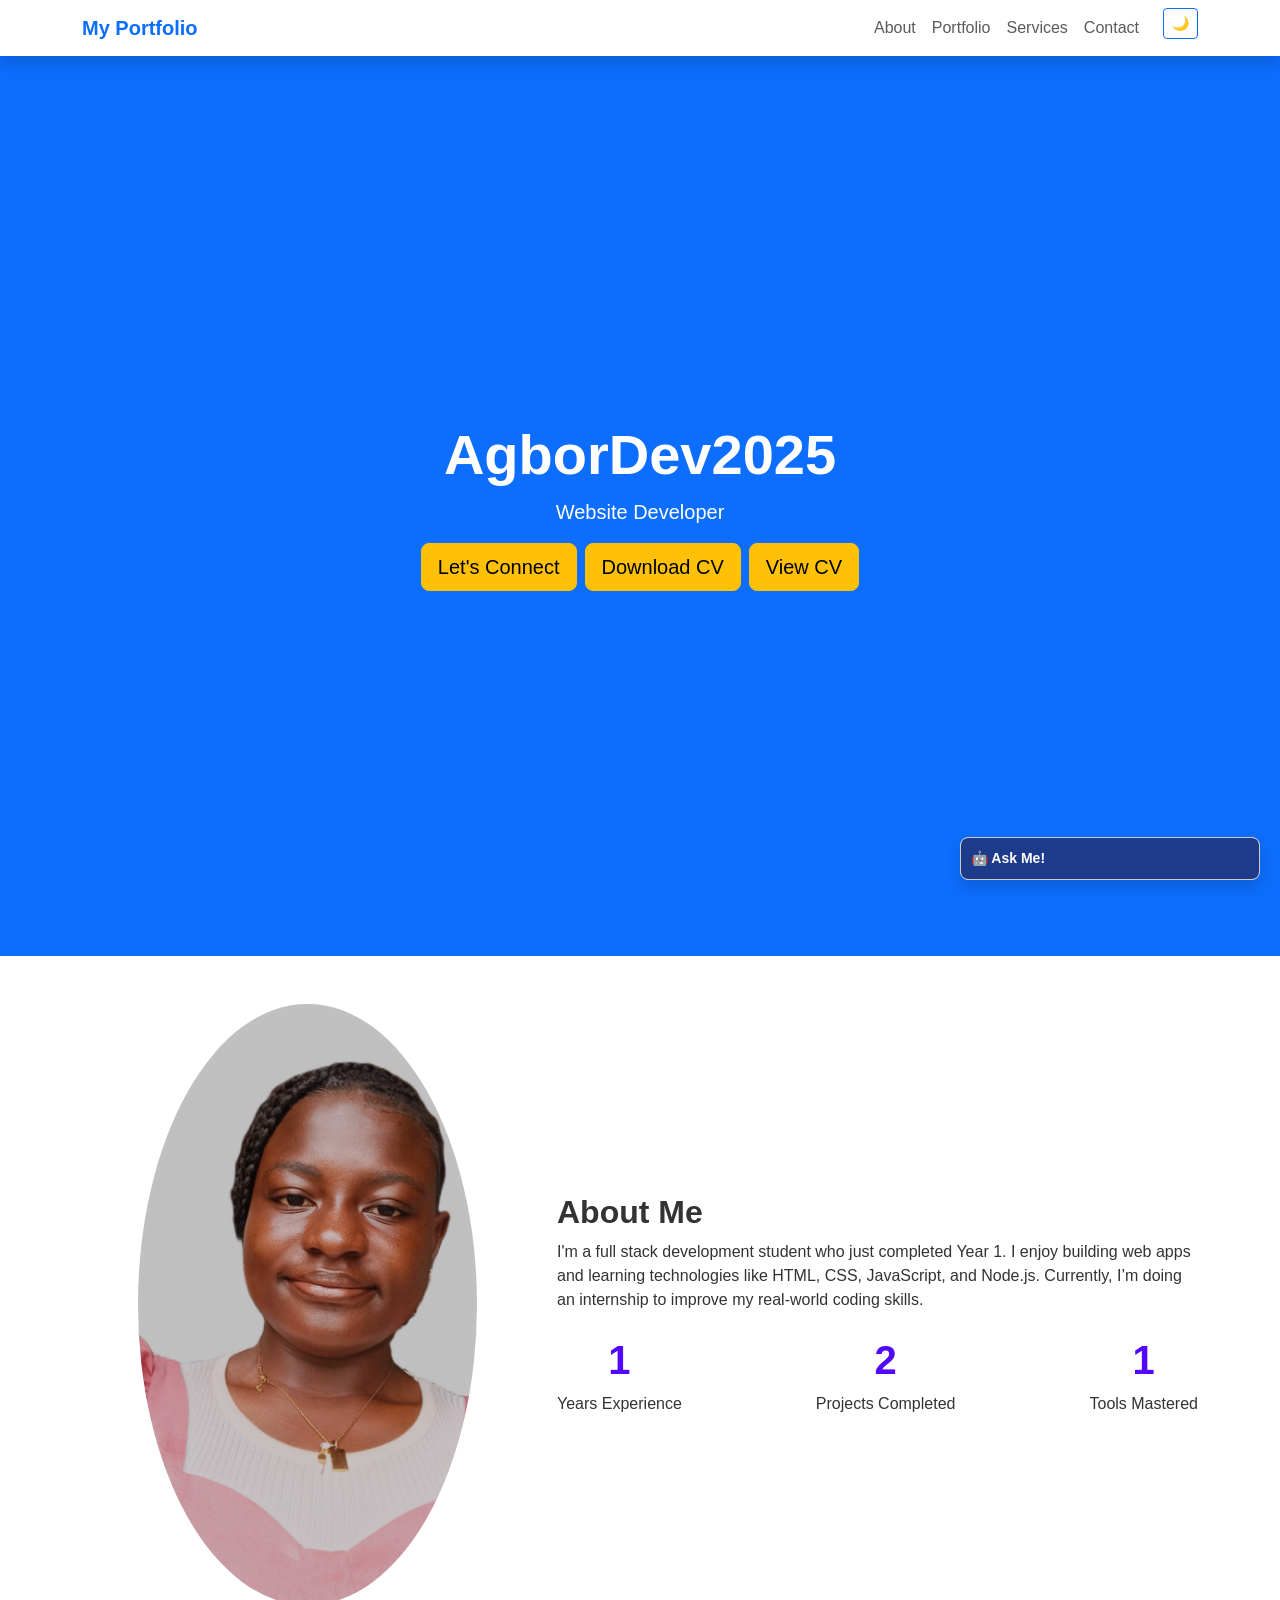
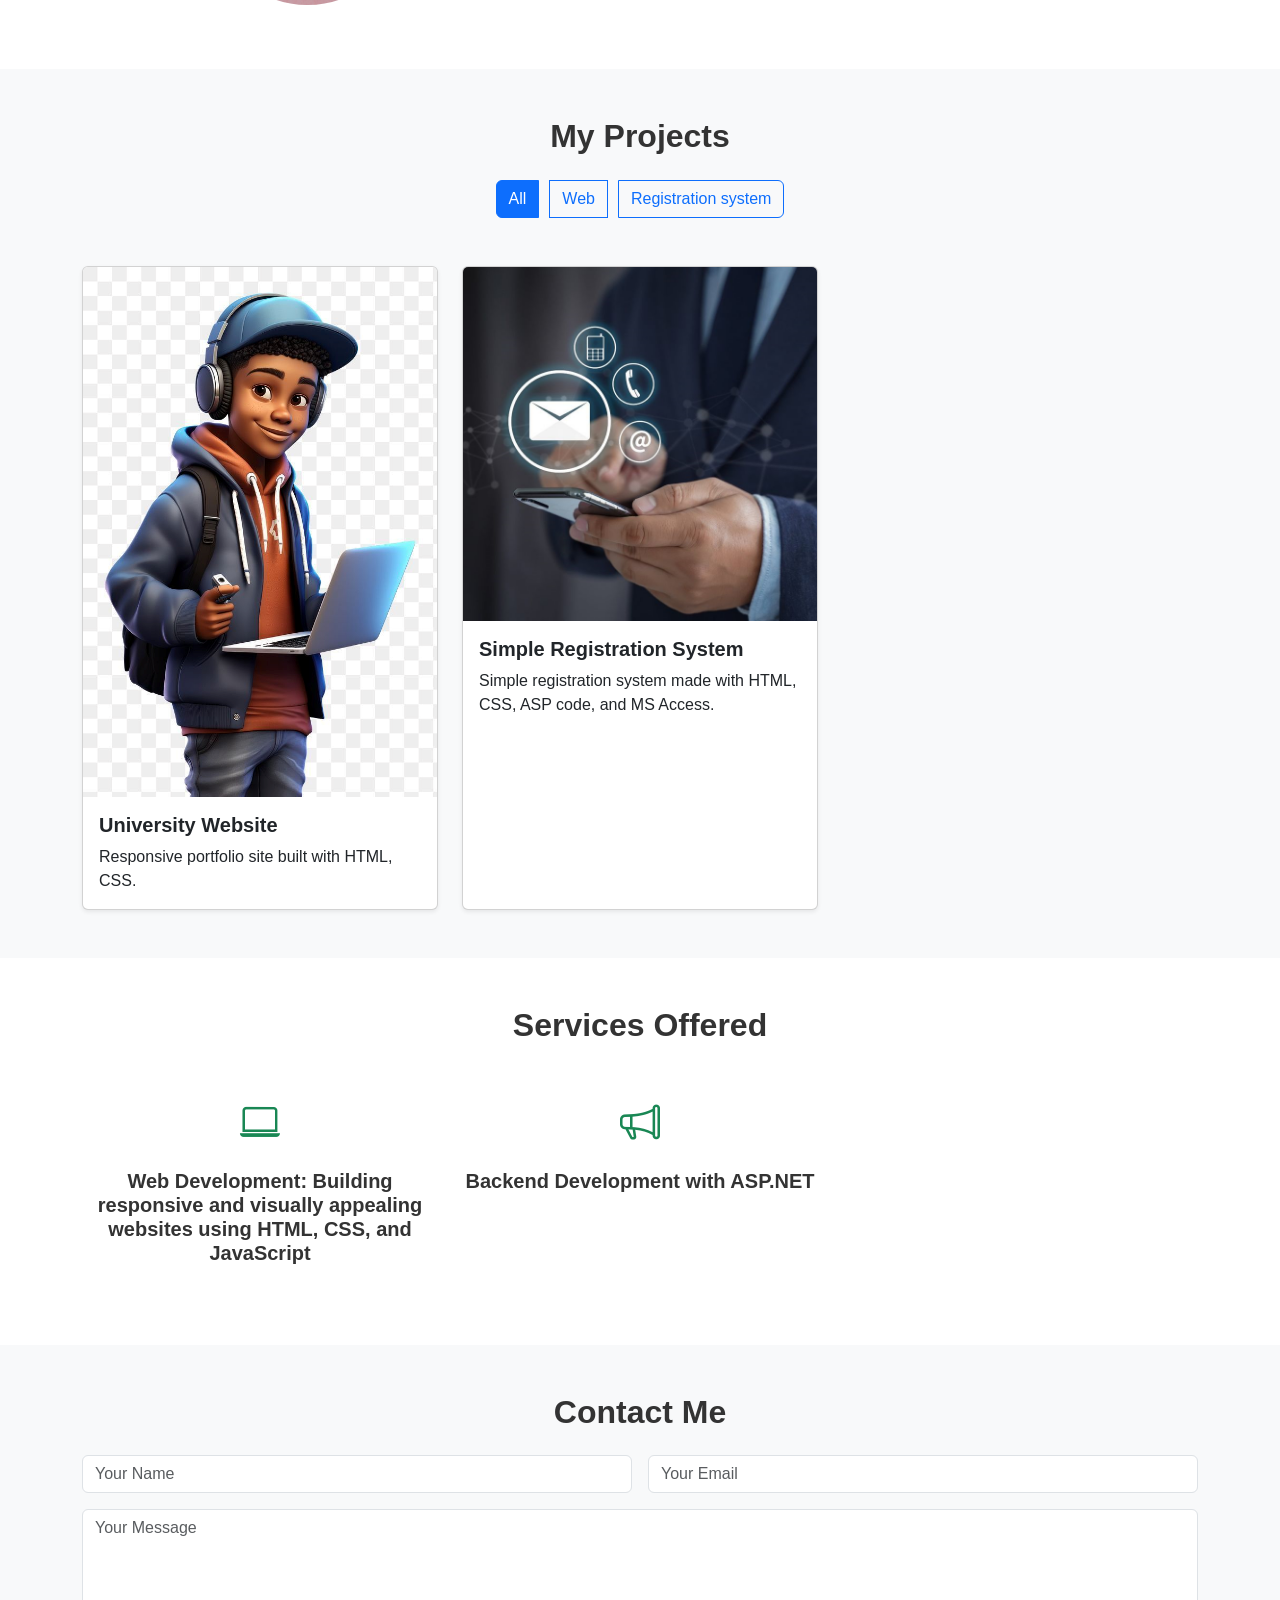
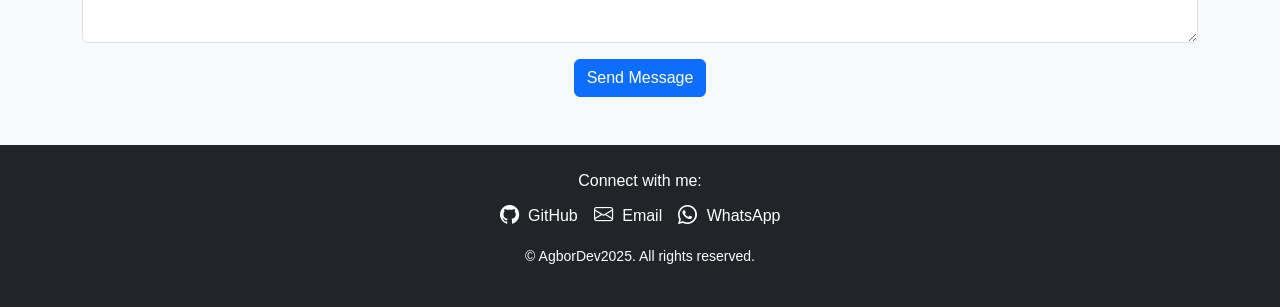
<file: index.html>
<!DOCTYPE html>
<html lang="en">
<head>
  <meta charset="UTF-8" />
  <meta name="viewport" content="width=device-width, initial-scale=1" />
  <title>CREDA Portfolio | AgborDev2025</title>

  <!-- Bootstrap CSS -->
  <link href="https://cdn.jsdelivr.net/npm/bootstrap@5.3.2/dist/css/bootstrap.min.css" rel="stylesheet" />

  <!-- Bootstrap Icons -->
  <link rel="stylesheet" href="https://cdn.jsdelivr.net/npm/bootstrap-icons@1.10.5/font/bootstrap-icons.css" />

  <!-- Your custom CSS -->
  <link rel="stylesheet" href="style.css" />
</head>
<body data-bs-theme="light">

  <!-- Navbar -->
  <nav class="navbar navbar-expand-lg sticky-top shadow bg-white">
    <div class="container">
      <a class="navbar-brand text-primary fw-bold" href="#">My Portfolio</a>
      <button class="navbar-toggler" type="button" data-bs-toggle="collapse" data-bs-target="#navbarNav" aria-controls="navbarNav" aria-expanded="false" aria-label="Toggle navigation">
        <span class="navbar-toggler-icon"></span>
      </button>
      <div class="collapse navbar-collapse" id="navbarNav">
        <ul class="navbar-nav ms-auto">
          <li class="nav-item"><a class="nav-link" href="#about">About</a></li>
          <li class="nav-item"><a class="nav-link" href="#projects">Portfolio</a></li>
          <li class="nav-item"><a class="nav-link" href="#services">Services</a></li>
          <li class="nav-item"><a class="nav-link" href="#contact">Contact</a></li>
          <li class="nav-item">
            <button id="toggleTheme" class="btn btn-sm btn-outline-primary ms-3">🌙</button>
          </li>
        </ul>
      </div>
    </div>
  </nav>

  <!-- Hero Section -->
  <section class="hero d-flex align-items-center text-center text-white" id="hero" style="background: #0d6efd; padding: 100px 0;">
    <div class="container">
      <h1 class="display-4 fw-bold">AgborDev2025</h1>
      <p class="lead">Website Developer</p>
      <div class="d-flex justify-content-center gap-2 flex-wrap mt-3">
        <a href="#contact" class="btn btn-warning btn-lg">Let's Connect</a>
        <a href="My-CV.pdf" class="btn btn-warning btn-lg">Download CV</a>
        <a href="My-CV.pdf" class="btn btn-warning btn-lg">View CV</a>
      </div>
    </div>
  </section>

  <!-- About Section -->
  <section class="py-5" id="about">
    <div class="container">
      <div class="row align-items-center">
        <div class="col-md-5 text-center mb-4 mb-md-0">
          <img src="images\profile-2..jpg" alt="Profile photo of AgborDev2025" class="img-fluid rounded-circle w-75 mb-3" />
        </div>
        <div class="col-md-7">
          <h2>About Me</h2>
          <p>I'm a full stack development student who just completed Year 1. I enjoy building web apps and learning technologies like HTML, CSS, JavaScript, and Node.js. Currently, I’m doing an internship to improve my real-world coding skills.</p>
          <div class="d-flex justify-content-between text-center mt-4">
            <div>
              <h3 class="counter" data-target="1">1</h3>
              <p>Years Experience</p>
            </div>
            <div>
              <h3 class="counter" data-target="2">2</h3>
              <p>Projects Completed</p>
            </div>
            <div>
              <h3 class="counter" data-target="1">1</h3>
              <p>Tools Mastered</p>
            </div>
          </div>
        </div>
      </div>
    </div>
  </section>

  <!-- Portfolio Section -->
  <section class="bg-light py-5" id="projects">
    <div class="container">
      <div class="text-center mb-5">
        <h2>My Projects</h2>
        <div id="filters" class="btn-group mt-3">
          <button class="btn btn-outline-primary active" data-filter="all">All</button>
          <button class="btn btn-outline-primary" data-filter="web">Web</button>
          <button class="btn btn-outline-primary" data-filter="ai">Registration system</button>
        </div>
      </div>
      <div class="row g-4" id="projectGrid">

        <!-- Web Project -->
        <div class="col-md-6 col-lg-4 web">
          <div class="card h-100 shadow-sm">
            <img src="images/school-image.png" class="card-img-top" alt="University Website">
            <div class="card-body">
              <h5 class="card-title">University Website</h5>
              <p class="card-text">Responsive portfolio site built with HTML, CSS.</p>
            </div>
          </div>
        </div>

        <!-- Registration system project -->
        <div class="col-md-6 col-lg-4 ai">
          <div class="card h-100 shadow-sm">
            <img src="images/registration.png" class="card-img-top" alt="Registration system">
            <div class="card-body">
              <h5 class="card-title">Simple Registration System</h5>
              <p class="card-text">Simple registration system made with HTML, CSS, ASP code, and MS Access.</p>
            </div>
          </div>
        </div>

      </div>
    </div>
  </section>

  <!-- Services Section -->
  <section class="py-5" id="services">
    <div class="container">
      <div class="text-center mb-5">
        <h2>Services Offered</h2>
      </div>
      <div class="row text-center">
        <div class="col-md-4 mb-4">
          <i class="bi bi-laptop fs-1 text-success"></i>
          <h5 class="mt-3">Web Development: Building responsive and visually appealing websites using HTML, CSS, and JavaScript</h5>
        </div>
        <div class="col-md-4 mb-4">
          <i class="bi bi-megaphone fs-1 text-success"></i>
          <h5 class="mt-3">Backend Development with ASP.NET</h5>
        </div>
      </div>
    </div>
  </section>

  <!-- Contact Section -->
  <section class="bg-light py-5" id="contact">
    <div class="container">
      <div class="text-center mb-4">
        <h2>Contact Me</h2>
      </div>
      <form action="https://formspree.io/f/xdkzrgqg" method="POST" class="row g-3">
        <div class="col-md-6">
          <input type="text" name="name" class="form-control" placeholder="Your Name" required />
        </div>
        <div class="col-md-6">
          <input type="email" name="email" class="form-control" placeholder="Your Email" required />
        </div>
        <div class="col-12">
          <textarea name="message" class="form-control" rows="5" placeholder="Your Message" required></textarea>
        </div>
        <div class="col-12 text-center">
          <button type="submit" class="btn btn-primary">Send Message</button>
        </div>
      </form>
    </div>
  </section>

  <!-- AI Chatbot Placeholder -->
  <div id="chatbot" class="chatbot shadow">
    <div class="chatbot-header chatbot-toggle">🤖 Ask Me!</div>
    <div class="chatbot-body">
      <!-- JavaScript will populate this -->
    </div>
  </div>

  <!-- Footer Section -->
  <footer class="bg-dark text-white text-center py-4">
    <div class="container">
      <p class="mb-2">Connect with me:</p>
      <div class="d-flex justify-content-center gap-3">
        <a href="https://github.com/OJONGAGBORAGBORETANDIP" target="_blank" class="text-white text-decoration-none">
          <i class="bi bi-github"></i> GitHub
        </a>
        <a href="mailto:agborndip047@gmail.com" class="text-white text-decoration-none">
          <i class="bi bi-envelope"></i> Email
        </a>
        <a href="https://wa.me/237653673383" target="_blank" class="text-white text-decoration-none">
          <i class="bi bi-whatsapp"></i> WhatsApp
        </a>
      </div>
      <p class="mt-3 small">&copy; AgborDev2025. All rights reserved.</p>
    </div>
  </footer>

  <!-- Bootstrap JS (CDN) -->
  <script src="https://cdn.jsdelivr.net/npm/bootstrap@5.3.2/dist/js/bootstrap.bundle.min.js"></script>
  <script src="script.js"></script>
</body>
</html>
</file>
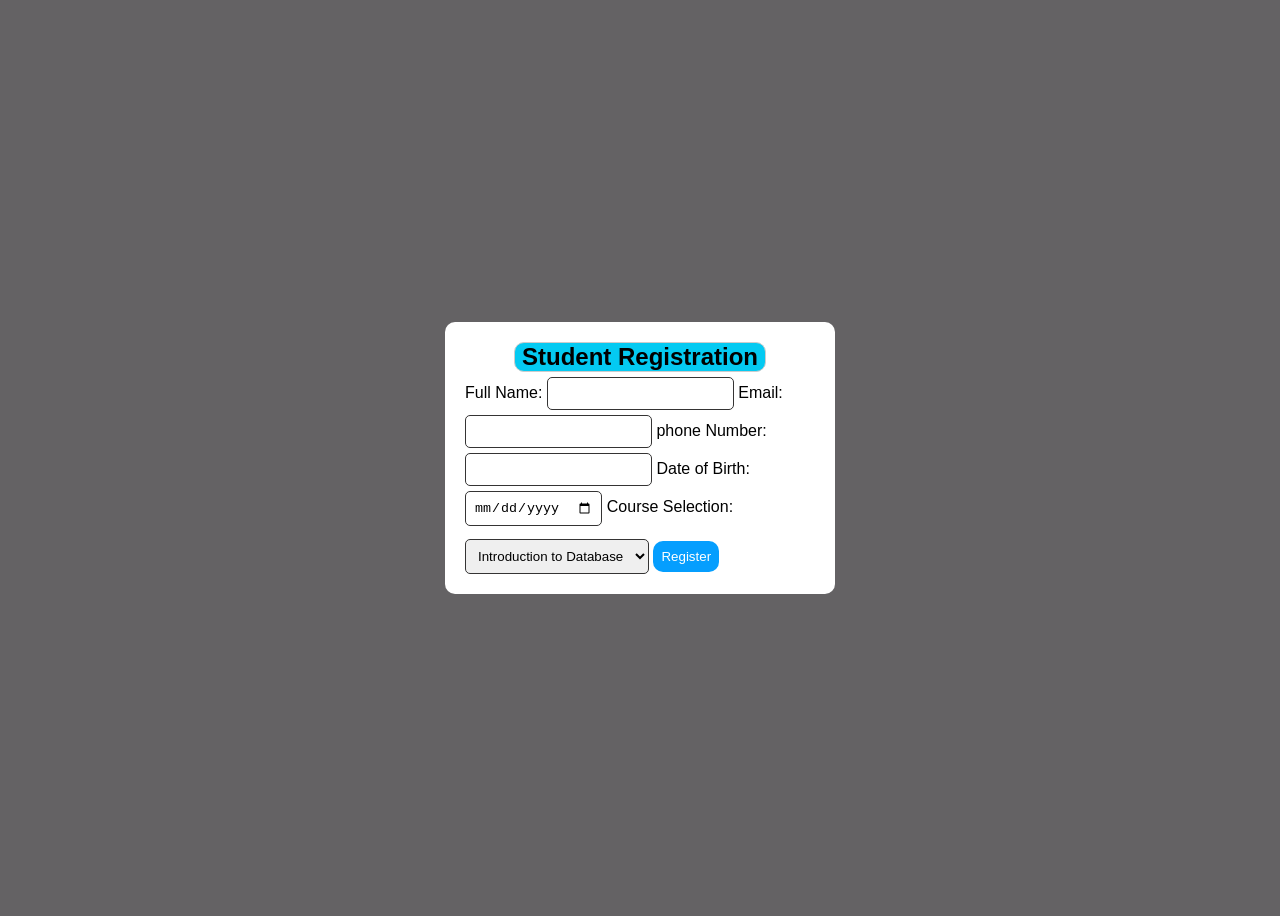
<file: DATABASE PROJECT 1/Index.html>
<!DOCTYPE html>
<html lang="en">
<head>
    <meta charset="UTF-8">
    <meta name="viewport" content="width=device-width, initial-scale=1.0">
    <title>School Registration</title>
    <link rel="stylesheet" href="style.css">
</head>
<body>
    <div class="container">
        <h2>Student Registration</h2>
        <form action="register.asp" method="post">
            <label for="name">Full Name:</label>
            <input type="text" id="name" name="name" required>
            
            <label for="email">Email:</label>
            <input type="email" id="email" name="email" required>
            
            <label for="phone">phone Number:</label>
            <input type="text" id="phone" name="phone" required>
            
            <label for="dob">Date of Birth:</label>
            <input type="date" id="dob" name="dob" required>
            
            <label for="course">Course Selection:</label>
            <select id="course" name="course" required>
                <option value="Introduction to Database">Introduction to Database</option>
                <option value="Information Systems">Information Systems</option>
                <option value="Graphic Design">Graphic Design</option>
                <option value="Electronics">Electronics</option>
                <option value="html course">html course</option>
                <option value="maintenance">maintenance</option>
                <option value="Data info">Data info</option>
                <option value="English">English</option>
                <option value="literature">literature</option>
                <option value="History">History</option>
                <option value="Geography">Geography</option>
                
            </select>
            
            <button type="submit">Register</button>
        </form>
    </div>
</body>
</html>
</file>
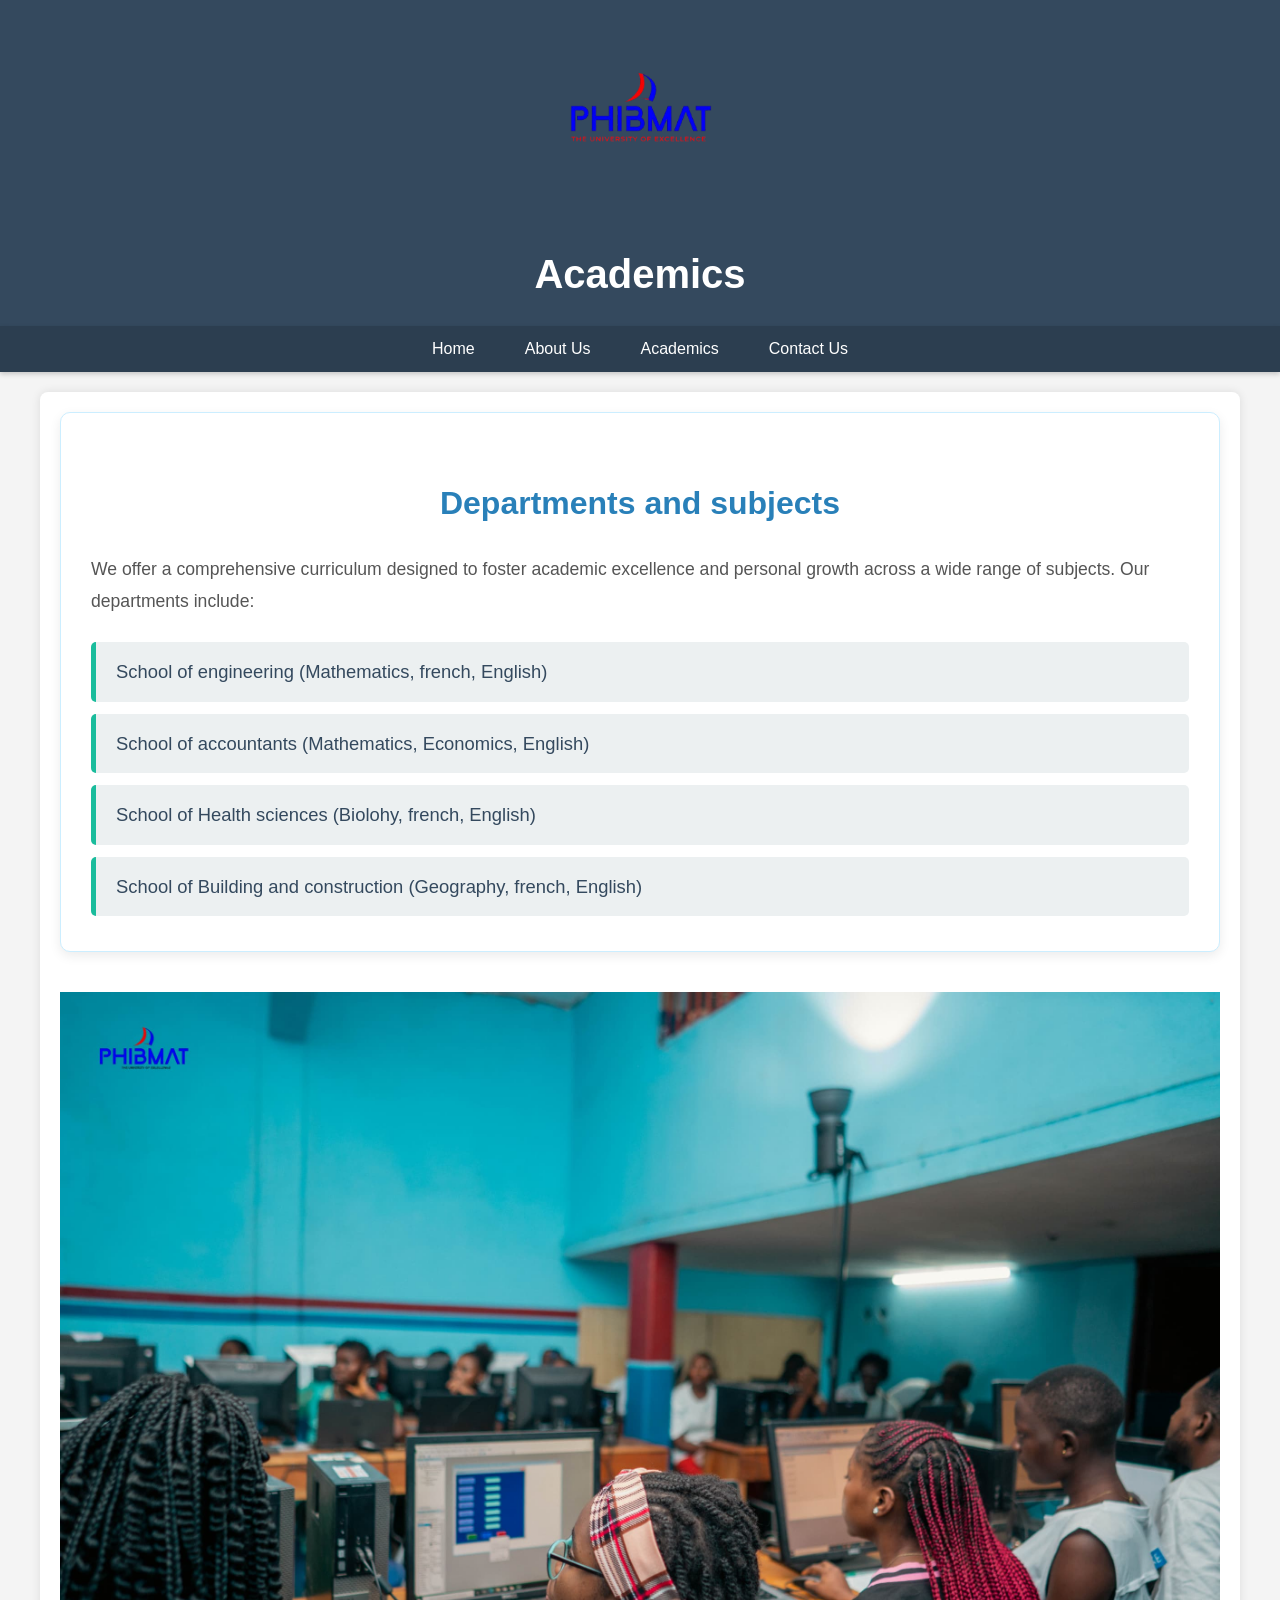
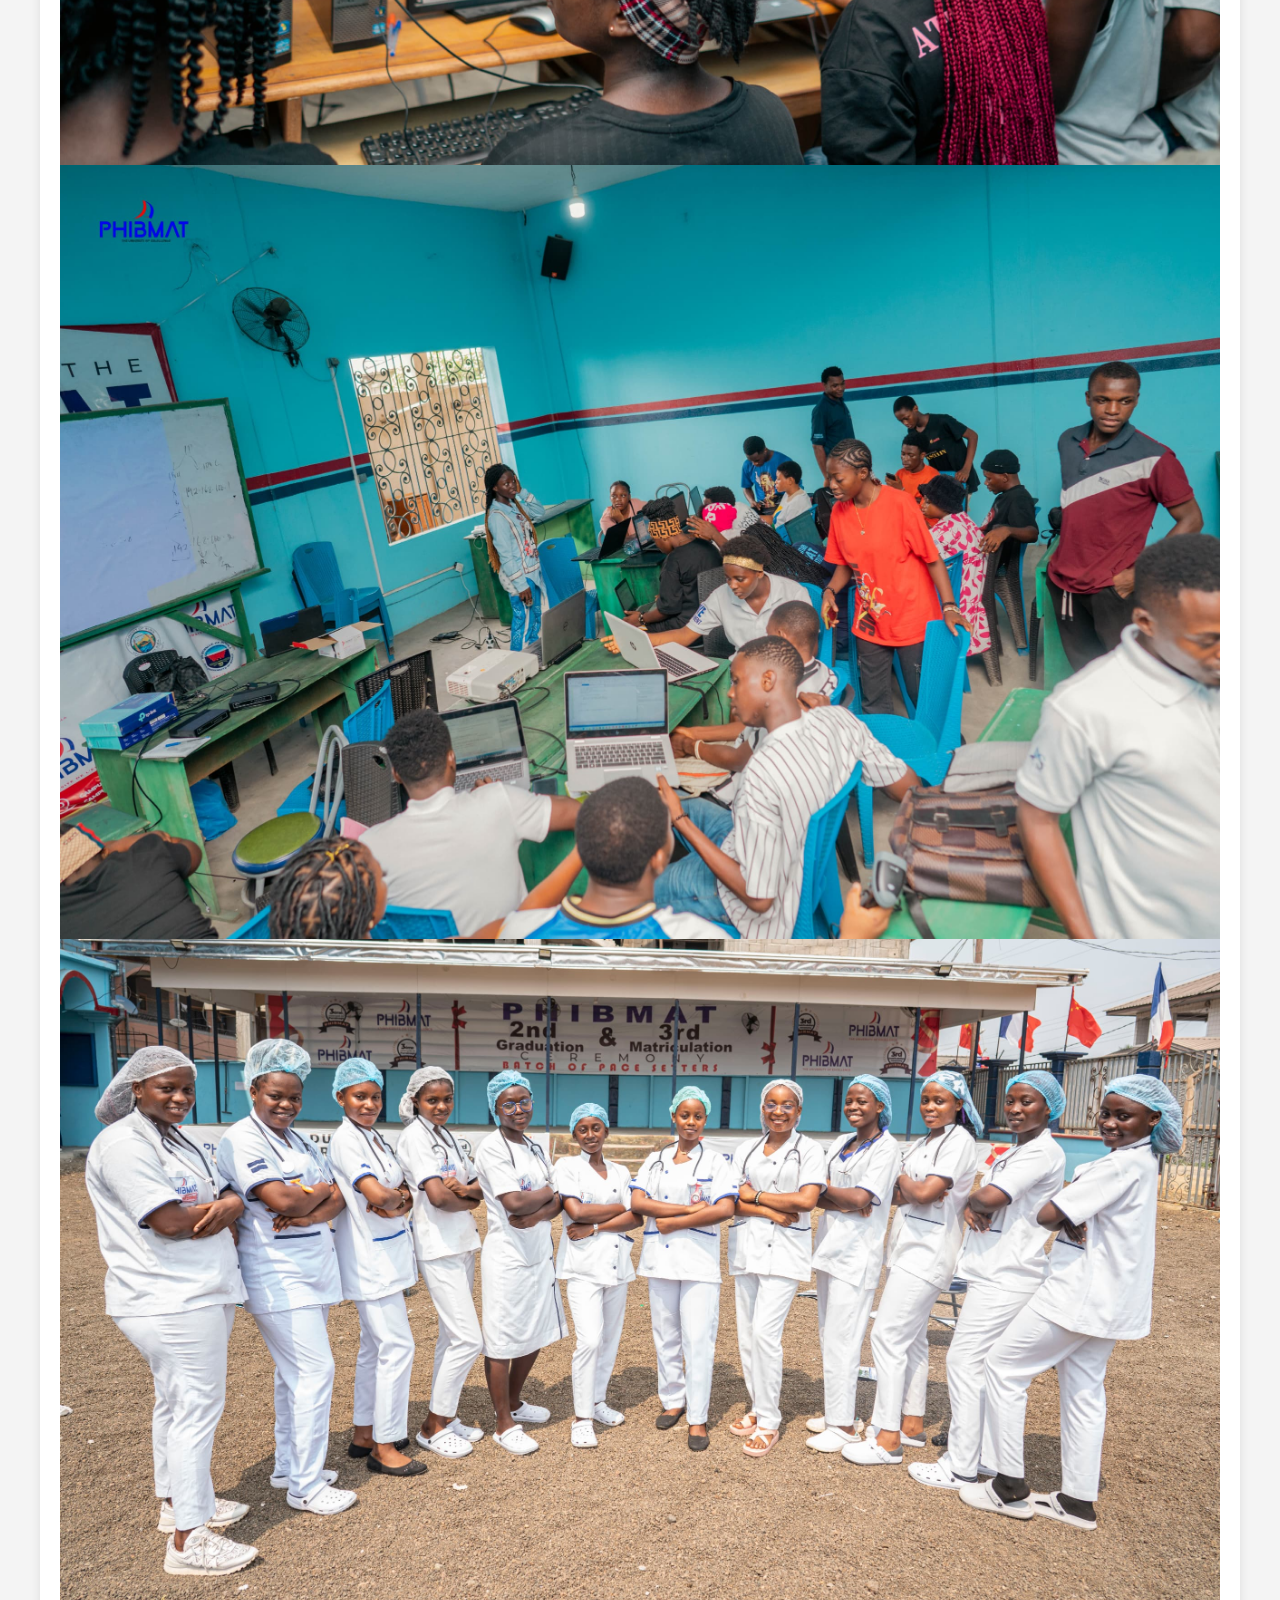
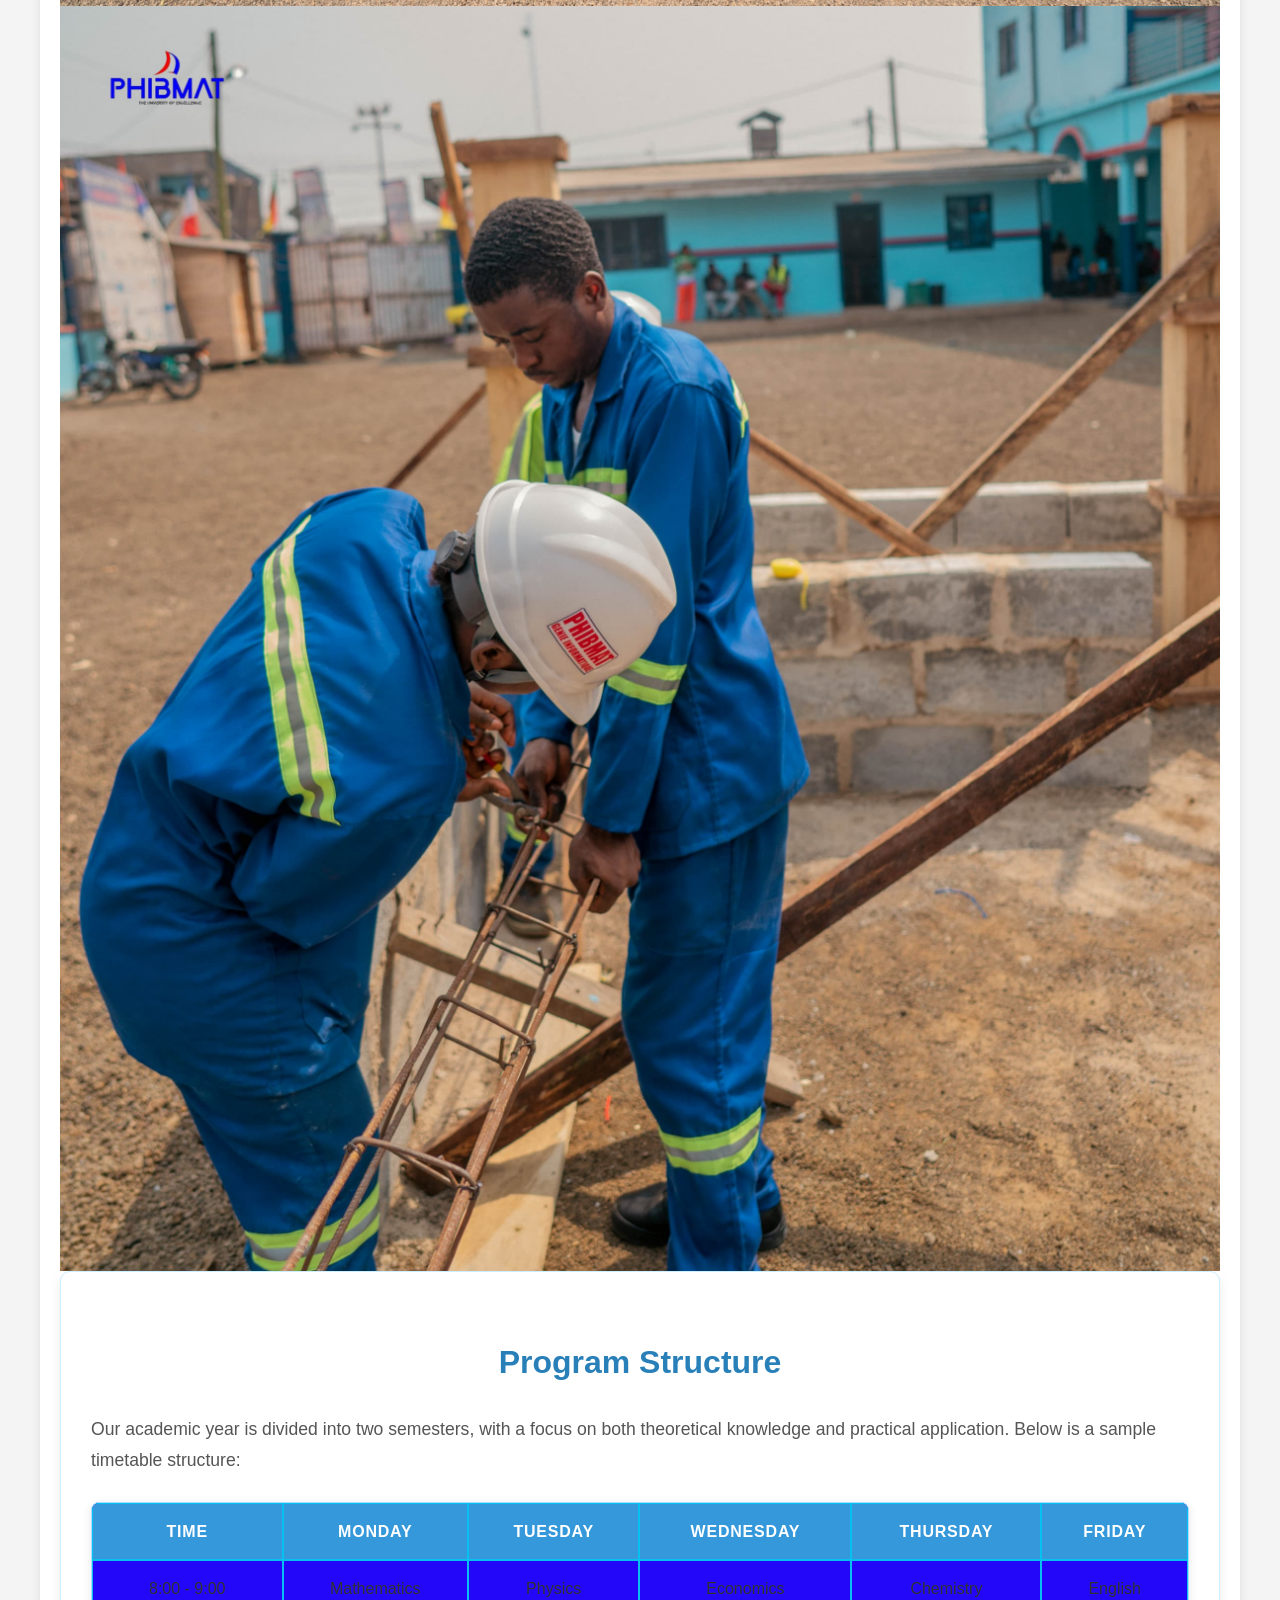
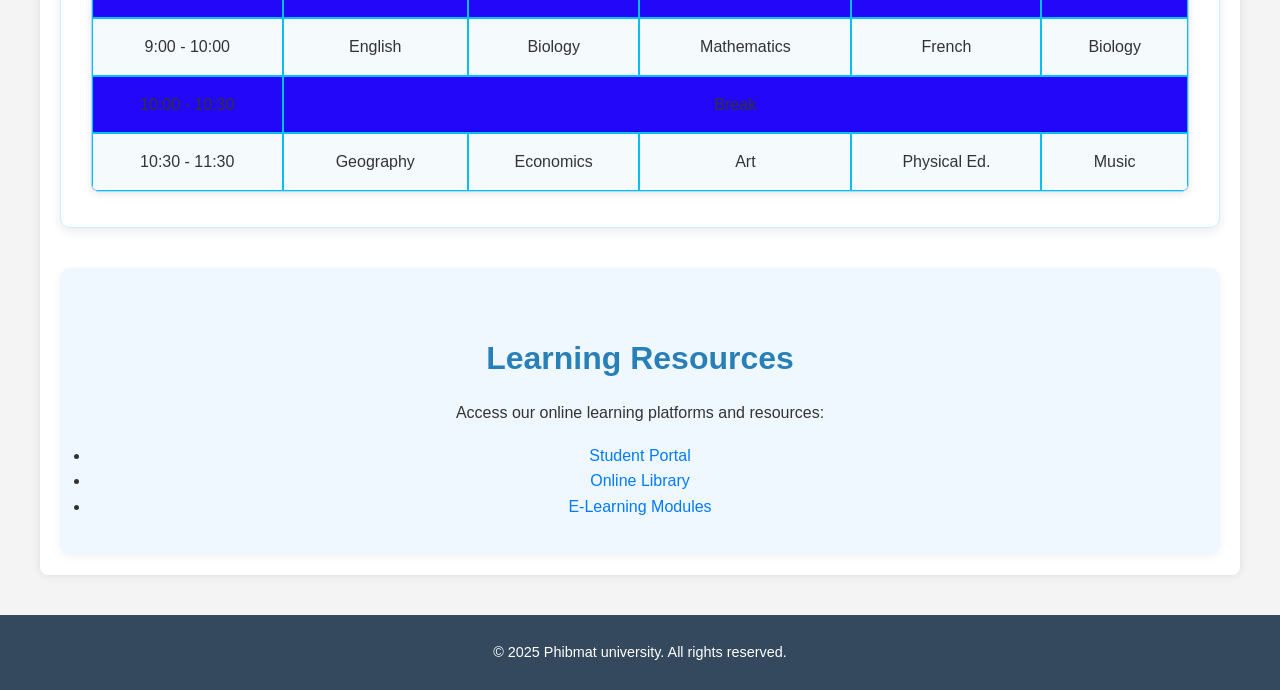
<file: SchoolWebsite/academics.html>
<!DOCTYPE html>
<html lang="en">
<head>
    <meta charset="UTF-8">
    <meta name="viewport" content="width=device-width, initial-scale=1.0">
    <title>Academics - PHIBMAT UNIVERSITY</title>
    <link rel="stylesheet" href="style.css">
</head>
<body>

    <header>
        <div class="logo">
            <img src="images/logo.png" >
        </div>
        <h1>Academics</h1>
    </header>

    <nav>
        <ul>
            <li><a href="index.html">Home</a></li>
            <li><a href="about.html">About Us</a></li>
            <li><a href="academics.html">Academics</a></li>
            <li><a href="contact.html">Contact Us</a></li>
        </ul>
    </nav>

    <main>
        <section class="departments">
            <h2>Departments and subjects</h2>
            <p>We offer a comprehensive curriculum designed to foster academic excellence and personal growth across a wide range of subjects. Our departments include:</p>
            <ul>
                <li>School of engineering (Mathematics, french, English)</li>
                <li>School of accountants (Mathematics, Economics, English)</li>
                <li>School of Health sciences (Biolohy, french, English)</li>
                <li>School of Building and construction (Geography, french, English)</li>
            
              
            </ul>
        </section>
            <img src="images/accountants.jpg"  class="page-image">
               <img src="images/engineering practicals.jpg"  class="page-image">
                  <img src="images/nursing.jpg"  class="page-image">
                     <img src="images/building and construction.jpg" class="page-image">

        <section class="program-structure">
            <h2>Program Structure</h2>
            <p>Our academic year is divided into two semesters, with a focus on both theoretical knowledge and practical application. Below is a sample timetable structure:</p>
            <table>
                <thead>
                    <tr>
                        <th>Time</th>
                        <th>Monday</th>
                        <th>Tuesday</th>
                        <th>Wednesday</th>
                        <th>Thursday</th>
                        <th>Friday</th>
                    </tr>
                </thead>
                <tbody>
                    <tr>
                        <td>8:00 - 9:00</td>
                        <td>Mathematics</td>
                        <td>Physics</td>
                        <td>Economics</td>
                        <td>Chemistry</td>
                        <td>English</td>
                    </tr>
                    <tr>
                        <td>9:00 - 10:00</td>
                        <td>English</td>
                        <td>Biology</td>
                        <td>Mathematics</td>
                        <td>French</td>
                        <td>Biology</td>
                    </tr>
                    <tr>
                        <td>10:00 - 10:30</td>
                        <td colspan="5">Break</td>
                    </tr>
                    <tr>
                        <td>10:30 - 11:30</td>
                        <td>Geography</td>
                        <td>Economics</td>
                        <td>Art</td>
                        <td>Physical Ed.</td>
                        <td>Music</td>
                    </tr>
                    </tbody>
            </table>
        </section>

        <section class="learning-resources">
            <h2>Learning Resources</h2>
            <p>Access our online learning platforms and resources:</p>
            <ul>
                <li><a href="#" target="_blank">Student Portal </a></li>
                <li><a href="#" target="_blank">Online Library </a></li>
                <li><a href="#" target="_blank">E-Learning Modules </a></li>
            </ul>
        </section>
    </main>

    <footer>
        <p>&copy; 2025 Phibmat university. All rights reserved.</p>
        
    </footer>

</body>
</html>
</file>
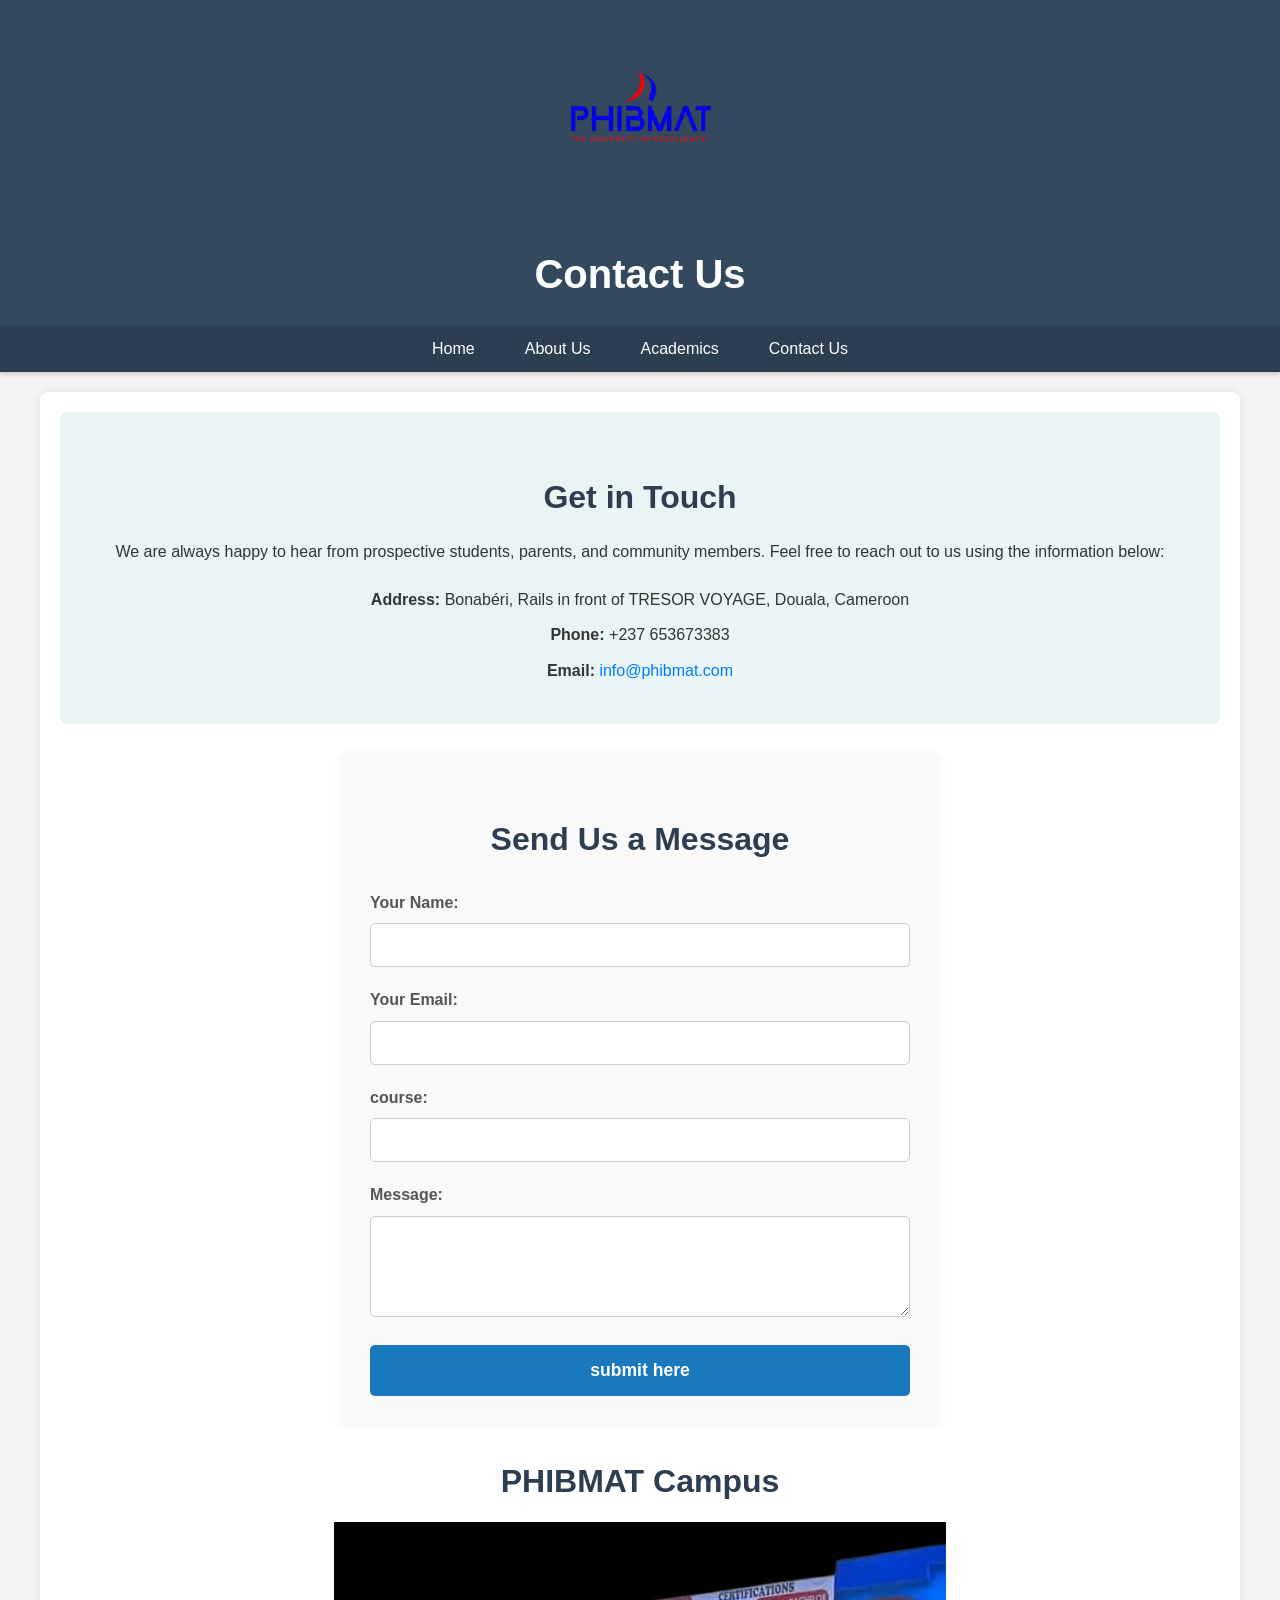
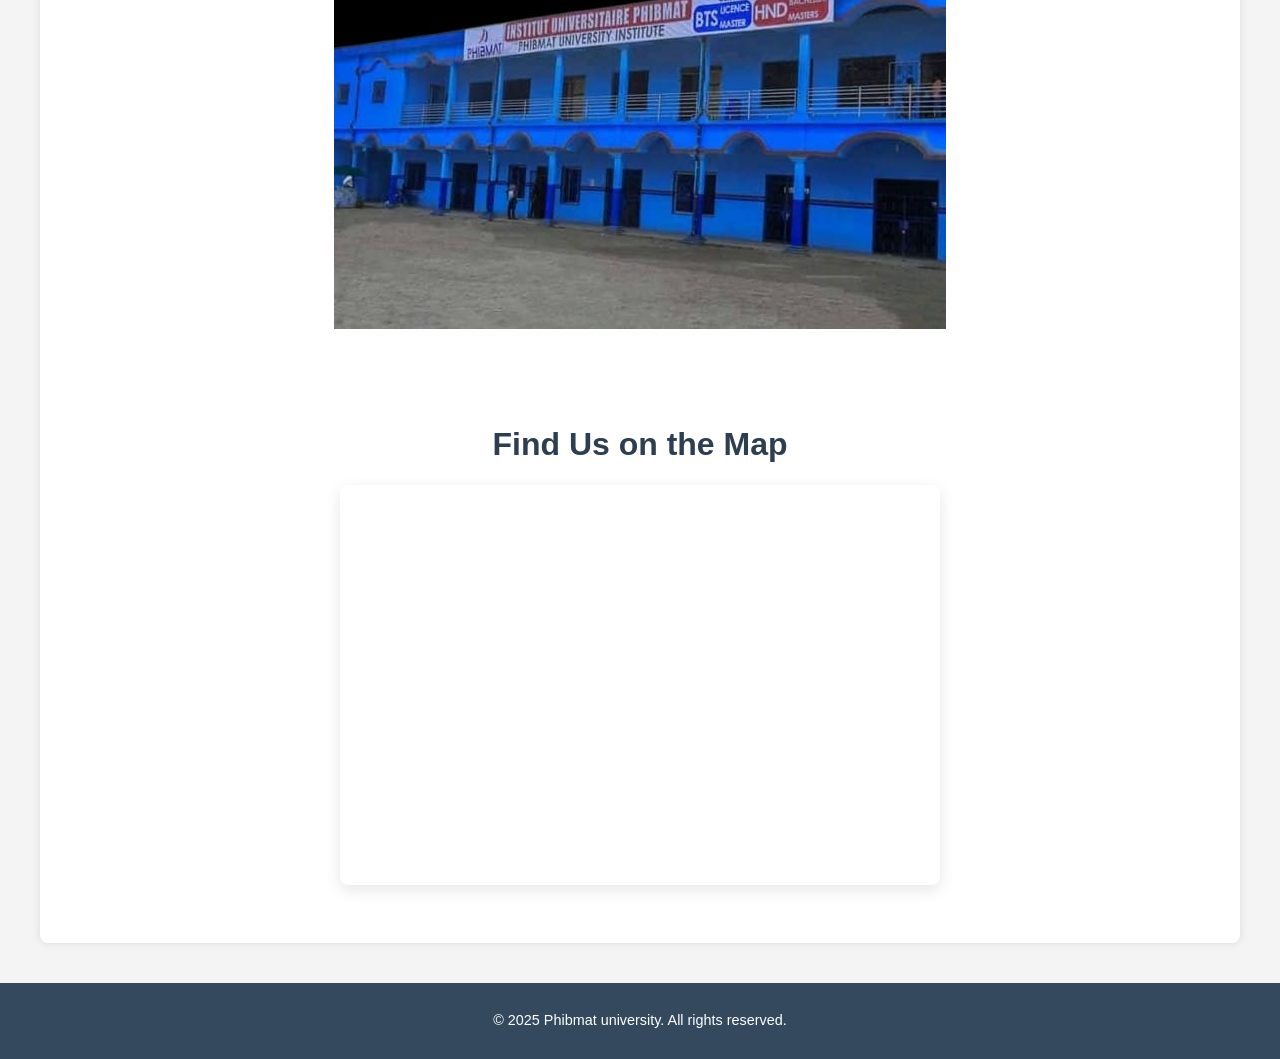
<file: SchoolWebsite/contact.html>
<!DOCTYPE html>
<html lang="en">
<head>
    <meta charset="UTF-8">
    <meta name="viewport" content="width=device-width, initial-scale=1.0">
    <title>Contact Us PHIBMAT UNIVERSITY</title>
    <link rel="stylesheet" href="style.css">
</head>
<body>

    <header>
        <div class="logo">
            <img src="images/logo.png"  >
        </div>
        <h1>Contact Us</h1>
    </header>

    <nav>
        <ul>
            <li><a href="index.html">Home</a></li>
            <li><a href="about.html">About Us</a></li>
            <li><a href="academics.html">Academics</a></li>
            <li><a href="contact.html">Contact Us</a></li>
        </ul>
    </nav>

    <main>
        <section class="contact-info">
            <h2>Get in Touch</h2>
            <p>We are always happy to hear from prospective students, parents, and community members. Feel free to reach out to us using the information below:</p>
            <ul>
                <li><strong>Address:</strong> Bonabéri, Rails in front of TRESOR VOYAGE, Douala, Cameroon</li>
                <li><strong>Phone:</strong> +237 653673383</li>
                <li><strong>Email:</strong> <a href="">info@phibmat.com</a> </li>
            </ul>
        </section>

        <section class="contact-form">
            <h2>Send Us a Message</h2>
            <form action="#" method="POST"> <div class="form-group">
                    <label for="name">Your Name:</label>
                    <input type="text" id="name" name="name" required>
                </div>
                <div class="form-group">
                    <label for="email">Your Email:</label>
                    <input type="email" id="email" name="email" required>
                </div>
                <div class="form-group">
                    <label for="course">course:</label>
                    <input type="text" id="subject" name="subject">
                </div>
                <div class="form-group">
                    <label for="message">Message:</label>
                    <textarea id="message" name="message" rows="5" required></textarea>
                </div>
                <button type="submit">submit here</button>
            </form>
        </section>
         <h2>PHIBMAT Campus</h2>
         <img src="images/school image.jpg"  class="page-image">

        <section class="google-map">
            <h2>Find Us on the Map</h2>
<iframe src="https://www.google.com/maps/embed?pb=!1m18!1m12!1m3!1d5736.359978264952!2d9.646665134790997!3d4.094784989077481!2m3!1f0!2f0!3f0!3m2!1i1024!2i768!4f13.1!3m3!1m2!1s0x1061110031d3c479%3A0x3a2359f2c570821c!2sPhibmat%20university!5e0!3m2!1sen!2scm!4v1747836264841!5m2!1sen!2scm" width="600" height="450" style="border:0;" allowfullscreen="" loading="lazy" referrerpolicy="no-referrer-when-downgrade"></iframe>
        </section>
    </main>

    <footer>
        <p>&copy; 2025 Phibmat university. All rights reserved.</p>
       
    </footer>

</body>
</html>
</file>
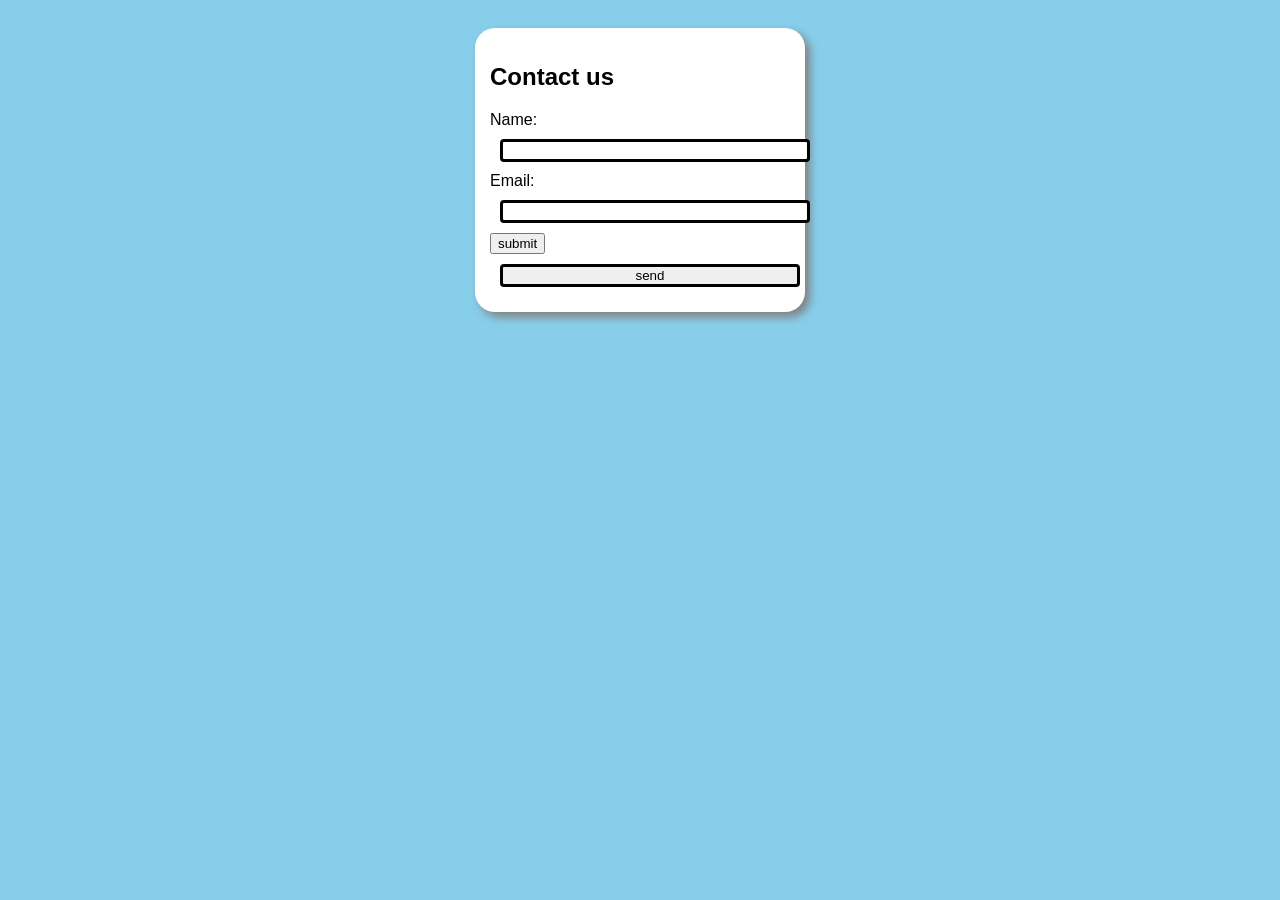
<file: SchoolWebsite/creda.html>
<!DOCTYPE html>
<html lang="en">
<head>
<meta charset ="UTF-8">
<title> contact form</title>
<style>

body{
background-color:skyblue;
 font-family: Arial, "Helvetica Neue", Helvetica, sans-serif;;
padding: 20px;
}

.form-container{
background-color:white;
padding:15px;
border-radius:20px;
box-shadow:5px 5px 10px gray;
width:300px;
margin:auto;

input,textarea{
width:100%;
margin:10px;
border:solid;
border-radius:4px;
}
input type= "submit"{
background-color:  color:blue;
color:white;
cursor:pointer;
}
h2{
text-align:center;
}
</style>
</head>
<body>
<div class="form-container">
<h2>Contact us</h2>
<form action="#"
method="post">
<label>Name:</label>
<input type="text"name="name"required>
<label>Email:</label>
<input type="Email"name="Email"required>
<button>submit</button>
<input type ="submit"value="send">
</form>
</dive>
</body>
</html>
</file>
<file: style.css>
/* =====================
   Base Styles
====================== */
body {
  font-family: 'Segoe UI', Tahoma, Geneva, Verdana, sans-serif;
  color: #333;
  background-color: #fff;
  scroll-behavior: smooth;
}

h1, h2, h3, h4, h5 {
  font-weight: 700;
}

section {
  padding: 60px 0;
}

/* =====================
   Hero Section
====================== */
.hero {
  height: 100vh;
  background: linear-gradient(135deg, #4e86f5, #ec03dc,rgb(247, 153, 153));
  color: rgba(56, 3, 248, 0);
}

/* =====================
   Counters
====================== */
.counter {
  font-size: 2.5rem;
  color: #5209fb;
}

/* =====================
   Portfolio Filters & Cards
====================== */
#filters .btn {
  margin: 0 5px;
}

.card {
  transition: transform 0.3s ease, box-shadow 0.3s ease;
}

.card:hover {
  transform: translateY(-5px);
  box-shadow: 0 10px 20px rgba(0,0,0,0.1);
}

/* =====================
   Services Section
====================== */
#services i {
  color: #10b981;
  transition: transform 0.3s;
}

#services i:hover {
  transform: scale(1.2);
}

/* =====================
   Contact Form
====================== */
input, textarea {
  border-radius: 0.375rem;
  border: 1px solid #ccc;
  padding: 10px;
}

input:focus, textarea:focus {
  border-color: #1e3a8a;
  box-shadow: 0 0 5px rgba(30, 58, 138, 0.5);
}

/* =====================
   Chatbot
====================== */
.chatbot {
  position: fixed;
  bottom: 20px;
  right: 20px;
  width: 300px;
  background: #ffffff;
  border: 1px solid #ccc;
  border-radius: 8px;
  overflow: hidden;
  z-index: 9999;
  font-size: 14px;
  transition: all 0.3s ease;
}

.chatbot-header {
  background: #1e3a8a;
  color: #fff;
  padding: 10px;
  font-weight: bold;
  cursor: pointer;
}

.chatbot-body {
  padding: 15px;
  max-height: 250px;
  overflow-y: auto;
  display: none;
}

/* Show the chatbot body when active */
.chatbot.active .chatbot-body {
  display: block;
}

/* =====================
   Footer
====================== */
footer {
  background-color: #1e3a8a;
  color: white;
  text-align: center;
  padding: 30px 0;
}

footer a {
  color: #facc15; /* Emerald Yellow accent */
  text-decoration: none;
  transition: color 0.3s;
}

footer a:hover {
  color: #ffffff;
  text-decoration: underline;
}

footer .bi {
  margin-right: 5px;
  font-size: 1.2rem;
}

/* =====================
   Dark Mode
====================== */
[data-bs-theme="dark"] {
  background-color: #111 !important;
  color: #f9f9f9;
}

[data-bs-theme="dark"] .navbar {
  background-color: #222 !important;
}

[data-bs-theme="dark"] section,
[data-bs-theme="dark"] footer {
  background-color: #1a1a1a;
  color: #f9f9f9;
}

[data-bs-theme="dark"] .card {
  background-color: #1e1e1e;
  color: #fff;
  border-color: #444;
}

[data-bs-theme="dark"] input,
[data-bs-theme="dark"] textarea {
  background-color: #222;
  color: #fff;
  border-color: #555;
}

[data-bs-theme="dark"] .chatbot {
  background-color: #2a2a2a;
  color: white;
}

[data-bs-theme="dark"] .chatbot-header {
  background-color: #3b82f6;
}
</file>
<file: DATABASE PROJECT 1/style.css>
body {
    font-family: Arial, sans-serif;
    background-color: #646264;
    display: flex;
    justify-content: center;
    align-items: center;
    height: 100vh;
}

.container {
    background: white;
    padding: 20px;
    border-radius: 10px;
    box-shadow: 0px 10px 10px rgba(128, 128, 128, 0.005);
    width: 350px;
}

h2 {
    text-align: center;
    background: rgb(4, 202, 242);
    border: 0.5px solid#ccc;
    width: 250px;
    margin: 0 auto;
    border-radius: 10px;
   
  
}
S
form {
    display: flex;
    flex-direction: column;
}

label {
    margin-top: 10px;:
}

input, select, button {
    padding: 8px;
    margin-top: 5px;
    border: 1px solid #353434;
    border-radius: 5px;
}

button {
    background-color: #059efe;
    color: white;
    border: #b5b6b8f2;
    border-radius: 10px;
    margin-top: 15px;
    cursor: pointer;
}

button:hover {
    background-color: #0057b3f2;
}
</file>
<file: SchoolWebsite/style.css>
/* Universal Box-Sizing for easier layout */
* {
    margin: 0;
    padding: 0;
    box-sizing: border-box;
}

/* Basic Body Styles - Font, Line Height, Background */
body {
    font-family: Arial, sans-serif; /* A common, readable font */
    line-height: 1.6;
    color: #333; /* Dark grey for text */
    background-color: #f4f4f4; /* Light grey background for the whole page */
}

/* Container for main content to limit width and center it */
main {
    max-width: 1200px; /* Max width of your content */
    margin: 20px auto; /* Center the content with some top/bottom margin */
    padding: 20px;
    background-color: #fff; /* White background for the main content area */
    box-shadow: 0 0 10px rgba(0, 0, 0, 0.1); /* Subtle shadow for depth */
    border-radius: 8px; /* Slightly rounded corners */
}

/* Headings */
h1, h2, h3, h4, h5, h6 {
    color: #2c3e50; /* A dark blue/grey for headings */
    margin-bottom: 15px;
    text-align: center; /* Center align all headings by default */
}

h1 {
    font-size: 2.5em; /* Larger for main title */
}

h2 {
    font-size: 2em;
    margin-top: 30px; /* More space above section headings */
}

h3 {
    font-size: 1.5em;
    margin-top: 20px;
}

/* Paragraphs */
p {
    margin-bottom: 15px;
    line-height: 1.8;
}

/* Links - Basic Styling */
a {
    color: #007bff; /* A standard blue for links */
    text-decoration: none; /* Remove underline */
}

a:hover {
    text-decoration: underline; /* Add underline on hover */
}

/* Images - Ensure they don't overflow their containers */
img {
    max-width: 100%;
    height: auto;
    display: block; /* Removes extra space below images */
    margin: 0 auto; /* Center images */
}

/* Utility Class for Sections - Consistent padding */
.page-section {
    padding: 30px 0; /* Add vertical padding to sections */
    border-bottom: 1px solid #eee; /* Light separator between sections */
    margin-bottom: 20px; /* Space after each section */
}

.page-section:last-child {
    border-bottom: none; /* No border for the last section */
    margin-bottom: 0;
}/* Header Styling */
header {
    background-color: #34495e; /* Dark blue/grey background */
    color: #fff; /* White text */
    padding: 20px 0;
    display: flex; /* Use Flexbox for header content */
    align-items: center; /* Vertically align items in the center */
    justify-content: center; /* Center content horizontally */
    flex-direction: column; /* Stack logo and h1 vertically on smaller screens */
    text-align: center; /* Center text if flex-direction is column */
}

header .logo img {
    max-width: 150px; /* Max width for your logo */
    height: auto;
    margin-bottom: 10px; /* Space between logo and title */
}

header h1 {
    color: #fff; /* White color for the main heading in the header */
    margin-bottom: 0; /* Remove default h1 margin */
}

/* Navigation Bar Styling */
nav {
    background-color: #2c3e50; /* Slightly darker blue/grey for nav */
    padding: 10px 0;
    box-shadow: 0 2px 5px rgba(0,0,0,0.2); /* Subtle shadow below nav */
}

nav ul {
    list-style: none; /* Remove bullet points from list */
    display: flex; /* Use Flexbox for navigation items */
    justify-content: center; /* Center the navigation links horizontally */
    gap: 20px; /* Space between navigation items */
    padding: 0 20px; /* Add some horizontal padding */
    flex-wrap: wrap; /* Allow nav items to wrap on smaller screens */
}

nav ul li a {
    color: #fff; /* White text for nav links */
    text-decoration: none;
    padding: 10px 15px; /* Padding inside links to make them clickable */
    border-radius: 5px; /* Slightly rounded corners for links */
}

nav ul li a:hover,
nav ul li a.active { /* 'active' class can be added by JavaScript for current page */
    background-color: #1abc9c; /* Greenish-blue on hover/active */
    text-decoration: none; /* Ensure no underline on hover */
}

/* Footer Styling */
footer {
    background-color: #34495e; /* Same as header for consistency */
    color: #fff;
    text-align: center;
    padding: 20px 0;
    margin-top: 40px; /* Space above the footer */
    font-size: 0.9em;
}

footer p {
    margin: 5px 0; /* Adjust margin for footer paragraphs */
    /* Gallery Section Styling */
#gallery {
    text-align: center; /* Center the "PHIBMAT GALLERY" title */
    padding: 40px 0; /* Add more vertical padding for the gallery section */
}

.gallery-container {
    display: flex; /* Use Flexbox to arrange gallery items */
    flex-wrap: wrap; /* Allow items to wrap to the next line */
    justify-content: center; /* Center the items horizontally */
    gap: 20px; /* Space between gallery items */
    padding: 20px 0; /* Add padding inside the container */
    max-width: 900px; /* Max width for the gallery grid itself */
    margin: 0 auto; /* Center the gallery container */
}

.gallery-item {
    background-color: #f60202; /* White background for each item */
    border: 8px solid #fc0505; /* Light grey border */
    border-radius: 10px; /* Slightly rounded corners */
    box-shadow: 0 3px 5px rgba(0,0,0,0.1); /* Subtle shadow */
    overflow: hidden; /* Hide anything that overflows, especially rounded corners */
    text-align: center;
   

    /* Fixed width for small images, adjust as needed */
    width: 180px; /* Example fixed width for each gallery item */
    height: 210px; /* Example fixed height for each gallery item */
    display: flex; /* Use flex to center image inside item */
    flex-direction: column;
    justify-content: center;
    align-items: center;
}

.gallery-item img {
    width: 100%; /* Make image fill the width of its container */
    height: 180px; /* Fixed height for image to make them uniform */
    object-fit: cover; /* Crop image to cover the area without distortion */
    border-bottom: 8px solid #d11c1c; /* Separator between image and potential caption */
}

/* Optional: Add styling for quick links if needed */
.quick-links {
    text-align: center;
    padding: 30px 0;
}
.quick-links ul {
    list-style: none;
    padding: 0;
    display: flex;
    justify-content: center;
    flex-wrap: wrap;
    gap: 15px;
    margin-top: 20px;

}


}

.quick-links ul li a:hover {
    background-color: #16a085; /* Darker green on hover */
    text-decoration: none;
}/* Contact Page Specific Styling */

/* Form Styling */
.contact-form {
    background-color: #f9f9f9; /* Lighter background for the form section */
    padding: 30px;
    border-radius: 8px;
    box-shadow: 0 0 10px rgba(0, 0, 0, 0.05); /* Subtle shadow for the form box */
    max-width: 600px; /* Limit the width of the form for better readability */
    margin: 30px auto; /* Center the form horizontally with margin */
    text-align: left; /* Align form labels/inputs to the left within the centered form box */
}

.contact-form h2 {
    text-align: center; /* Ensure the form title is centered */
    margin-bottom: 25px;
    color: #2c3e50;
}

.form-group {
    margin-bottom: 20px; /* Space between form groups */
}

.form-group label {
    display: block; /* Make labels take full width for stacking */
    margin-bottom: 8px; /* Space between label and input */
    font-weight: bold;
    color: #555;
}

.form-group input[type="text"],
.form-group input[type="email"],
.form-group textarea {
    width: 100%; /* Make inputs and textarea take full width of their container */
    padding: 12px;
    border: 1px solid #ccc; /* Light grey border */
    border-radius: 5px;
    font-size: 1em;
    box-sizing: border-box; /* Include padding and border in the element's total width and height */
}

.form-group textarea {
    resize: vertical; /* Allow vertical resizing only */
    min-height: 100px; /* Minimum height for textarea */
}

.contact-form button[type="submit"] {
    display: block; /* Make button a block element */
    width: 100%; /* Make button take full width */
    padding: 15px;
    background-color: #1a78bc; /* Greenish-blue button */
    color: white;
    border: none;
    border-radius: 5px;
    font-size: 1.1em;
    font-weight: bold;
    cursor: pointer;
    transition: background-color 0.3s ease;
}

.contact-form button[type="submit"]:hover {
    background-color: #16a085; /* Darker green on hover */
}

/* General Contact Info Styling */
.contact-info {
    text-align: center; /* Center text in the contact info section */
    padding: 30px 0;
    margin-bottom: 30px;
    background-color: #e9f5f5; /* Light background for contact info */
    border-radius: 8px;
}

.contact-info ul {
    list-style: none;
    padding: 0;
    margin-top: 20px;
}

.contact-info ul li {
    margin-bottom: 10px;
}

.contact-info img.page-image { /* Style for the school image you added outside a section */
    max-width: 80%; /* Adjust size */
    margin: 30px auto; /* Center with margin */
    border-radius: 8px;
    box-shadow: 0 5px 15px rgba(27, 2, 138, 0.1);
}

/* Google Map Styling */
.google-map {
    text-align: center; /* Center the map heading and iframe */
    padding: 30px 0;
    margin-top: 30px;
}

.google-map iframe {
    max-width: 100%; /* Ensure map is responsive */
    height: 400px; /* Fixed height for the map */
    border-radius: 8px;
    box-shadow: 0 5px 15px rgba(0,0,0,0.1);
}
/* Further Enhancements for Academics Page */

/* Departments and Subjects Section - with Borders and enhanced look */
.departments {
    background-color: #ffffff; /* White background for the section */
    padding: 35px 30px; /* Increased padding */
    border: 1px solid #cceeff; /* Light blue border for the section */
    border-radius: 10px; /* Slightly more rounded corners */
    box-shadow: 0 4px 12px rgba(0, 0, 0, 0.08); /* More pronounced shadow */
    margin-bottom: 40px; /* More space below the section */
    text-align: left; /* Align content to the left inside the box */
}

.departments h2 {
    text-align: center; /* Keep heading centered */
    color: #2980b9; /* A professional blue for headings */
    margin-bottom: 25px;
}

.departments p {
    font-size: 1.1em;
    color: #555;
    margin-bottom: 25px;
}

.departments ul {
    list-style: none; /* Remove default bullets */
    padding: 0;
    margin-left: 0;
}

.departments ul li {
    background-color: #ecf0f1; /* Light grey background for each list item */
    margin-bottom: 12px; /* More space between items */
    padding: 15px 20px; /* Padding inside each item */
    border-left: 5px solid #1abc9c; /* Green accent border on the left */
    border-radius: 5px; /* Rounded corners for list items */
    font-size: 1.15em;
    color: #34495e;
    display: flex; /* Use flexbox for alignment */
    align-items: center; /* Vertically center content */
}

.departments ul li:last-child {
    margin-bottom: 0;
}

/* Academic Images Grid - Ensure consistent padding/spacing */
.academic-images {
    padding: 40px 0; /* More padding for this section */
    margin-bottom: 40px;
    background-color: #f8fcfd; /* Very light blue background */
    border-radius: 10px; /* Match section border-radius */
    box-shadow: 0 2px 8px rgba(0,0,0,0.05); /* Subtle shadow */
}

.academic-images h2 {
    margin-bottom: 30px;
    color: #2980b9;
}

/* Program Structure Table - Enhanced with Borders and styling */
.program-structure {
    background-color: #ffffff; /* White background for the section */
    padding: 35px 30px; /* Increased padding */
    border: 1px solid #cceeff; /* Light blue border for the section */
    border-radius: 10px; /* Slightly more rounded corners */
    box-shadow: 0 4px 12px rgba(0, 0, 0, 0.08); /* More pronounced shadow */
    margin-bottom: 40px;
    text-align: left;
}

.program-structure h2 {
    text-align: center; /* Keep heading centered */
    color: #2980b9;
    margin-bottom: 25px;
}

.program-structure p {
    font-size: 1.1em;
    color: #555;
    margin-bottom: 25px;
}

.program-structure table {
    width: 100%;
    border-collapse: separate; /* Use separate to allow border-radius on table */
    border-spacing: 0; /* Remove space between cells */
    margin-top: 25px;
    background-color: #2307f8;
    border: 1px solid #aaddff; /* A slightly darker border for the entire table */
    border-radius: 8px; /* Rounded corners for the table */
    overflow: hidden; /* Crucial for rounded corners with borders */
    box-shadow: 0 2px 8px rgba(0, 0, 0, 0.1); /* Subtle shadow for the table */
}

.program-structure th,
.program-structure td {
    border: 1px solid hsl(193, 94%, 49%); /* Very light grey border for cells */
    padding: 15px 20px; /* Increased padding for cells */
    text-align: center; /* Center cell content for timetable */
    font-size: 1em;
}

.program-structure th {
    background-color: #3498db; /* Blue background for headers */
    color: #fff; /* White text for headers */
    font-weight: bold;
    text-transform: uppercase;
    letter-spacing: 0.05em;
}

.program-structure tr:nth-child(even) {
    background-color: #f5fafd; /* Lighter stripe for zebra effect */
}

.program-structure tr:hover {
    background-color: #e0f2f7; /* Soft blue on row hover */
}

/* Learning Resources Section */
.learning-resources {
    background-color: #f0f8ff; /* Very light blue background */
    padding: 35px 30px;
    border-radius: 10px;
    box-shadow: 0 2px 8px rgba(0,0,0,0.05);
    text-align: center;
    margin-bottom: 20px; /* Space before footer */
}

.learning-resources h2 {
    color: #2980b9;
}

/* General main styling adjustments for consistent spacing */
main section {
    margin-bottom: 40px; /* Ensure good spacing between all sections */
}

main section:last-of-type {
    margin-bottom: 0; /* No bottom margin on the last section in main */
}
.gallery-container {
    display: grid;
    grid-template-columns: repeat(auto-fit, minmax(200px, 1fr));
    gap: 1rem;
    padding: 1rem;
}

.gallery-item img {
    width: 100%;
    height: auto;
    border-radius: 8px;
}
.quick-links {
    text-align: center;
    padding: 1rem;
}

.quick-links ul {
    list-style: none;
    padding: 0;
    display: inline-block;
    text-align: left; /* keeps the links stacked properly */
}

.quick-links li {
    margin: 0.5rem 0;
}
</file>
